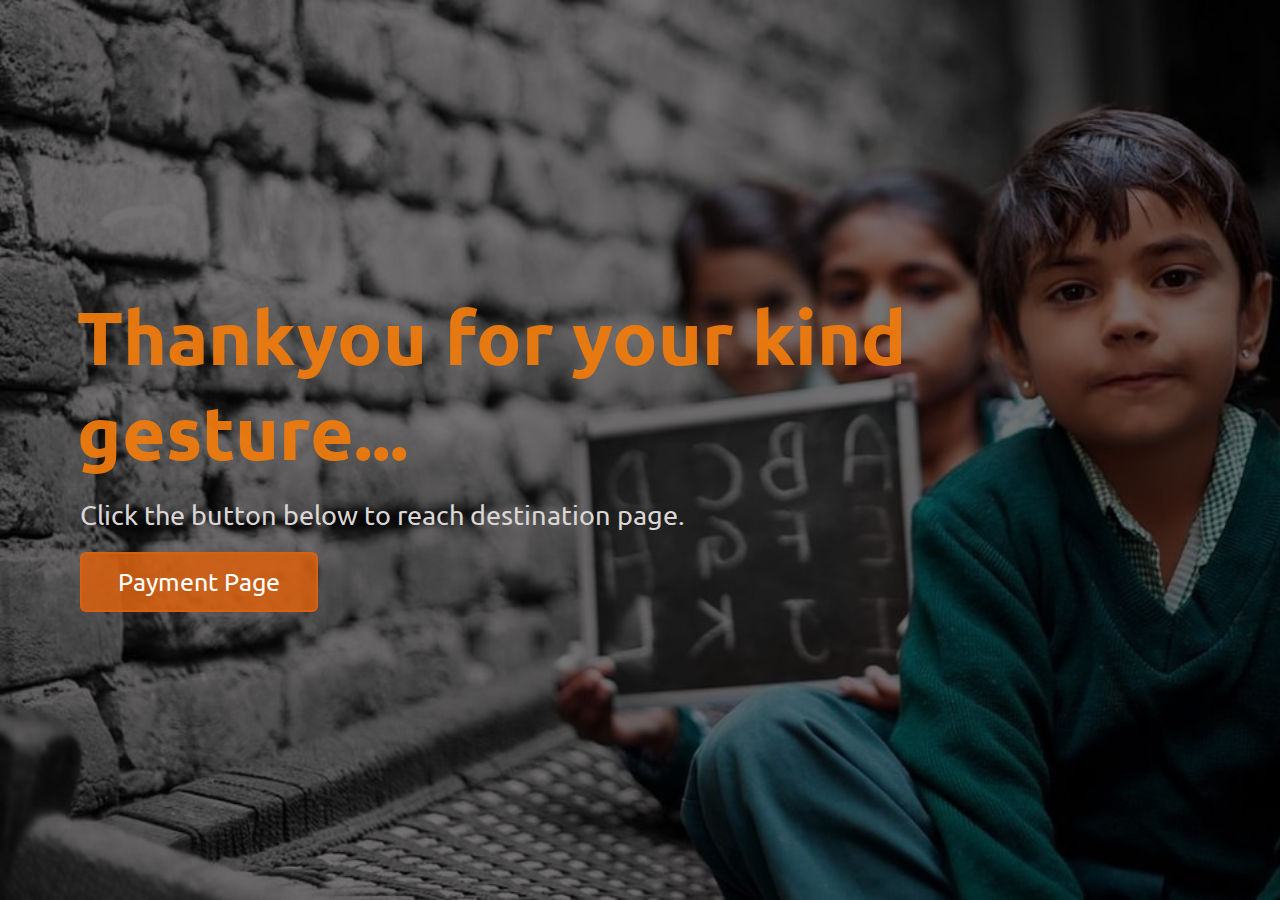
<file: thankyou.html>
<!DOCTYPE html>
<html lang="en">
<head>
    <meta charset="UTF-8">
    <meta http-equiv="X-UA-Compatible" content="IE=edge">
    <meta name="viewport" content="width=device-width, initial-scale=1.0">
    <title>Document</title>
    <link rel="stylesheet" href="style.css">
</head>
<body>
    <section class="home" id="home">
        <div class="max-width">
            <div class="home-content">
                
                <div class="text-2">Thankyou for your kind gesture...</div><br>
                <div class="text-1">Click the button below to reach destination page.</div>
                <a href="paytm/TxnTest.php">Payment Page</a>
            

            </div>
        </div>
    </section>
</body>
</html>
</file>
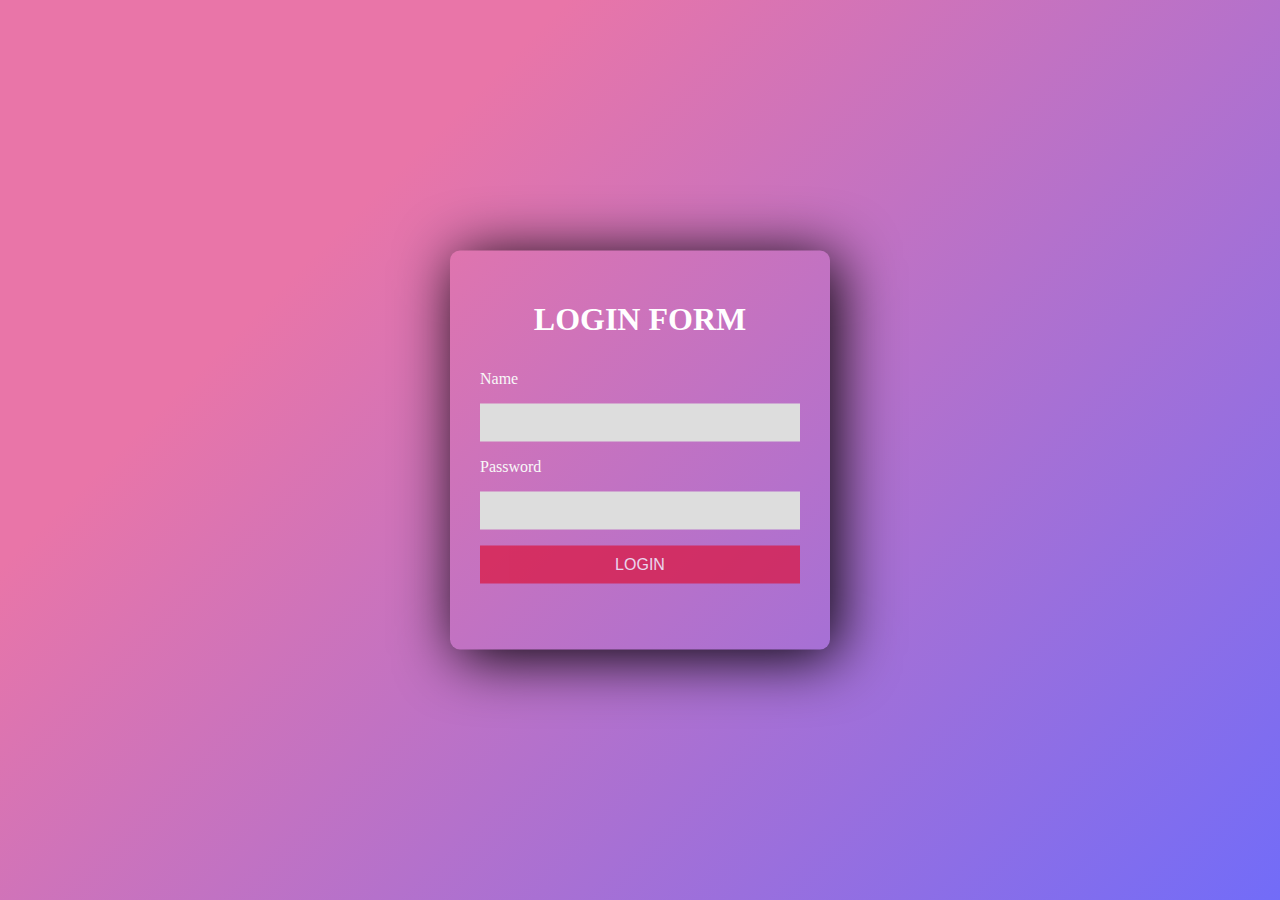
<file: login/login.html>
<!DOCTYPE html>
<html lang="en">
<head>
    <meta charset="UTF-8">
    <meta name="viewport" content="width=device-width, initial-scale=1.0">
    <title>Document</title>
    <style>
        *{
            margin: 0;
            padding: 0;
            box-sizing: border-box;
        }
        body{
            font-family: "Open Sans";
            color: rgb(248, 248, 248);
        }
        section{
            background: linear-gradient(315deg, #726cf8 0%, #e975a8 74%);
;
            height: 100vh;
            width: 100%;
            background-size: cover;
            background-position: center center;
        }
        .form-container{
            position: absolute;
            top: 50%;
            left: 50%;
            transform: translate(-50%,-50%);
            width: 380px;
            padding: 50px 30px;
            border-radius: 10px;
            box-shadow:7px 7px 60px #000;
        }
        h1{
            color: #ffffff;
            font-size: 2em;
            text-transform: uppercase;
            text-align: center;
            margin-bottom: 2rem;
        }
        .control input{
            padding: 10px;
            font-size: 16px;
            display: block;
            width: 100%;
            color:#000;
            background: #ddd;
            outline: none;
            border: none;
            margin: 1em 0;

        }         
        .control .btn{
            color: #fff;
            text-transform: uppercase;
            background: crimson;
            opacity: .7;
            transition:opacity .3s ease;
        }
        .btn:focus{
            opacity: 1;
        }
        p{
            text-align: center;
        }
        a{
            text-decoration: none;
            color: #fff;
            opacity: .7;
        }
        a:hover{
            opacity: 1;
        }
    </style>
</head>
<body>
    <section>
        <div class="form-container">
            <h1>Login Form</h1>
        <form action="validation.php" method="POST">
            <div class="control">
            <label for="name">Name</label>
            <input type="text" id="name" name="name" >
            </div>
            <div class="control">
            <label for="psw">Password</label>
            <input type="password" id="psw" name="password" >
            </div>
            <div class="control">
            <input type="submit" class="btn" value="Login">
            </div>
        </form>
        </div>
    </section>
</body>
</html>
</file>
<file: style.css>
/*  import google fonts */
@import url('https://fonts.googleapis.com/css2?family=Poppins:wght@400;500;600;700&family=Ubuntu:wght@400;500;700&display=swap');
*{
    margin: 0;
    padding: 0;
    box-sizing: border-box;
    text-decoration: none;
}
html{
    scroll-behavior: smooth;
}
/* custom scroll bar */
::-webkit-scrollbar {
    width: 10px;
}
::-webkit-scrollbar-track {
    background: #f1f1f1;
}
::-webkit-scrollbar-thumb {
    background: #888;
}
::-webkit-scrollbar-thumb:hover {
    background: #555;
}
/* all similar content styling codes */
section{
    padding: 100px 0;
}
.max-width{
    max-width: 1300px;
    padding: 0 80px;
    margin: auto;
}
.about, .services, .skills, .teams, .contact, footer{
    font-family: 'Poppins', sans-serif;
}
.about .about-content,
.services .serv-content,
.skills .skills-content,
.contact .contact-content{
    display: flex;
    flex-wrap: wrap;
    align-items: center;
    justify-content: space-between;
}
section .title{
    position: relative;
    text-align: center;
    font-size: 40px;
    font-weight: 500;
    margin-bottom: 60px;
    padding-bottom: 20px;
    font-family: 'Ubuntu', sans-serif;
}
section .contact-title{
    position: relative;
    text-align: center;
    font-size: 40px;
    font-weight: 500;
    margin-bottom: 60px;
    padding-bottom: 20px;
    font-family: 'Ubuntu', sans-serif;
}
section .title::before{
    content: "";
    position: absolute;
    bottom: 0px;
    left: 50%;
    width: 180px;
    height: 3px;
    background: none;
    transform: translateX(-50%);
}
section .title::after{
    position: absolute;
    bottom: -8px;
    left: 50%;
    font-size: 20px;
    color: rgb(220, 83, 20);
    padding: 0 5px;
    background: #fff;
    transform: translateX(-50%);
}
/* navbar styling */
.navbar{
    position: fixed;
    width: 100%;
    z-index: 999;
    padding: 30px 0;
    font-family: 'Ubuntu', sans-serif;
    transition: all 0.3s ease;
}
.navbar.sticky{
    padding: 15px 0;
    background: rgba(240, 123, 13, 0.986);
}
.navbar .max-width{
    display: flex;
    align-items: center;
    justify-content: space-between;
}
.navbar .logo a{
    color: #fff;
    font-size: 35px;
    font-weight: 600;
}
.navbar .logo a span{
    color: rgba(240, 123, 13, 0.993);
    transition: all 0.3s ease;
}
.navbar.sticky .logo a span{
    color: #fff;
}
.navbar .menu li{
    list-style: none;
    display: inline-block;
}
.navbar .menu li a{
    display: block;
    color: rgb(224, 220, 215);;
    font-size: 18px;
    font-weight: 500;
    margin-left: 25px;
    transition: color 0.3s ease;
}
.navbar .menu li a:hover{
    color: rgb(97, 89, 90);
}
.navbar.sticky .menu li a:hover{
    color: #fff;
}
/* menu btn styling */
.menu-btn{
    color: #fff;
    font-size: 23px;
    cursor: pointer;
    display: none;
}
.scroll-up-btn{
    position: fixed;
    height: 45px;
    width: 42px;
    background: rgb(220, 83, 20);
    right: 30px;
    bottom: 10px;
    text-align: center;
    line-height: 45px;
    color: #fff;
    z-index: 9999;
    font-size: 30px;
    border-radius: 6px;
    border-bottom-width: 2px;
    cursor: pointer;
    opacity: 0;
    pointer-events: none;
    transition: all 0.3s ease;
}
.scroll-up-btn.show{
    bottom: 30px;
    opacity: 1;
    pointer-events: auto;
}
.scroll-up-btn:hover{
    filter: brightness(90%);
}
/* home section styling */
.home{
    display: flex;
    background: rgba(26, 25, 24, 0.692) url(img/banner.jpg);
    height: 100vh;
    color: white;
    min-height: 500px;
    background-size: cover;
    background-attachment: fixed;
    font-family: 'Ubuntu', sans-serif;
    background-blend-mode: overlay;
}
.home .max-width{
  width: 100%;
  display: flex;
}
.home .max-width .row{
  margin-right: 0;
}
.home .home-content .text-1{
    font-size: 27px;
    color: rgb(219, 213, 213);
}
.home .home-content .text-2{
    font-size: 75px;
    font-weight: 600;
    margin-left: -3px;
    color: rgba(240, 123, 13, 0.938);
}
.home .home-content .text-3{
    font-size: 40px;
    margin: 5px 0;
}
.home .home-content .text-3 span{
    color: rgb(240, 133, 11);
    font-weight: 500;
}
.home .home-content a{
    display: inline-block;
    background: rgba(219, 97, 16, 0.863);
    color: #fff;
    font-size: 25px;
    padding: 12px 36px;
    margin-top: 20px;
    font-weight: 400;
    border-radius: 6px;
    border: 2px solid rgba(219, 97, 16, 0.877);
    transition: all 0.3s ease;
}
.home .home-content a:hover{
    color: rgb(224, 112, 6);
    background: none;
}
/* about section styling */
.about .title::after{
    content: "";
}
.about .about-content .left{
    width: 45%;
}
.about .about-content .left img{
    height: 400px;
    width: 400px;
    object-fit: cover;
    border-radius: 6px;
}
.about .about-content .right{
    width: 55%;
}
.about .about-content .right .text{
    font-size: 25px;
    font-weight: 600;
    margin-bottom: 10px;
}
.about .about-content .right .text span{
    color: rgb(220, 117, 20);
}
.about .about-content .right p{
    text-align: justify;
}
.about .about-content .right a{
    display: inline-block;
    background: rgb(220, 100, 20);
    color: #fff;
    font-size: 20px;
    font-weight: 500;
    padding: 10px 30px;
    margin-top: 20px;
    border-radius: 6px;
    border: 2px solid rgb(220, 93, 20);
    transition: all 0.3s ease;
}
.about .about-content .right a:hover{
    color: rgb(220, 93, 20);
    background: none;
}
/* services section styling */
.services, .teams{
    color:#fff;
    background: #111;
}
.services .title::before,
.teams .title::before{
    background: none;
}
.services .title::after,
.teams .title::after{
    content: "Achievements";
}
.services .serv-content .card{
    width: calc(33% - 20px);
    background: #222;
    text-align: center;
    border-radius: 6px;
    padding: 50px 25px;
    cursor: pointer;
    transition: all 0.3s ease;
}
.services .serv-content .card:hover{
    background: rgb(220, 83, 20);
}
.services .serv-content .card .box{
    transition: all 0.3s ease;
}
.services .serv-content .card:hover .box{
    transform: scale(1.05);
}
.services .serv-content .card i{
    font-size: 50px;
    color: rgb(220, 93, 20);
    transition: color 0.3s ease;
}
.services .serv-content .card:hover i{
    color: #fff;
}
.services .serv-content .card .text{
    font-size: 25px;
    font-weight: 500;
    margin: 10px 0 7px 0;
}
/* skills section styling */
.skills .title::after{
    content: "what i know";
}
.skills .skills-content .column{
    width: calc(50% - 30px);
}
.skills .skills-content .left .text{
    font-size: 20px;
    font-weight: 600;
    margin-bottom: 10px;
}
.skills .skills-content .left p{
    text-align: justify;
}
.skills .skills-content .left a{
    display: inline-block;
    background: rgb(220, 93, 20);
    color: #fff;
    font-size: 18px;
    font-weight: 500;
    padding: 8px 16px;
    margin-top: 20px;
    border-radius: 6px;
    border: 2px solid rgb(220, 83, 20);
    transition: all 0.3s ease;
}
.skills .skills-content .left a:hover{
    color: rgb(220, 110, 20);
    background: none;
}
.skills .skills-content .right .bars{
    margin-bottom: 15px;
}
.skills .skills-content .right .info{
    display: flex;
    margin-bottom: 5px;
    align-items: center;
    justify-content: space-between;
}
.skills .skills-content .right span{
    font-weight: 500;
    font-size: 18px;
}
.skills .skills-content .right .line{
    height: 5px;
    width: 100%;
    background: lightgrey;
    position: relative;
}
.skills .skills-content .right .line::before{
    content: "";
    position: absolute;
    height: 100%;
    left: 0;
    top: 0;
    background: rgb(220, 100, 20);
}
.skills-content .right .html::before{
    width: 90%;
}
.skills-content .right .css::before{
    width: 60%;
}
.skills-content .right .js::before{
    width: 80%;
}
.skills-content .right .php::before{
    width: 50%;
}
.skills-content .right .mysql::before{
    width: 70%;
}
/* teams section styling */
.teams .title::after{
    content: "";
}
.teams .carousel .card{
    background: #222;
    border-radius: 6px;
    padding: 25px 35px;
    text-align: center;
    overflow: hidden;
    transition: all 0.3s ease;
}
.teams .carousel .card:hover{
    background: rgb(220, 93, 20);
}
.teams .carousel .card .box{
    display: flex;
    flex-direction: column;
    align-items: center;
    justify-content: center;
    transition: all 0.3s ease;
}
.teams .carousel .card:hover .box{
    transform: scale(1.05);
}
.teams .carousel .card .text{
    font-size: 25px;
    font-weight: 500;
    margin: 10px 0 7px 0;
}
.teams .carousel .card img{
    height: 150px;
    width: 150px;
    object-fit: cover;
    border-radius: 50%;
    border: 5px solid rgb(220, 100, 20);
    transition: all 0.3s ease;
}
.teams .carousel .card:hover img{
    border-color: #fff;
}
.owl-dots{
    text-align: center;
    margin-top: 20px;
}
.owl-dot{
    height: 13px;
    width: 13px;
    margin: 0 5px;
    outline: none!important;
    border-radius: 50%;
    border: 2px solid orange!important;
    transition: all 0.3s ease;
}
.owl-dot.active{
    width: 35px;
    border-radius: 14px;
}
.owl-dot.active,
.owl-dot:hover{
    background: orange!important;
}
/* contact section styling */
.contacthome{
    background:rgba(2, 2, 2, 0.733) url(img/banner.jpg);
    height: 100vh;
    background-size: cover;
    background-attachment: fixed;
    font-family: 'Ubuntu', sans-serif;
    background-blend-mode: overlay;
    color: #fff;



}
.contact .title::after{
    content: "get in touch";
    background-color: transparent;
}
.contact .title{
text-decoration: none;
}
.contact .contact-content .column{
    width: calc(50% - 30px);
}
.contact .contact-content .text{
    font-size: 20px;
    font-weight: 600;
    margin-bottom: 10px;
}
.contact .contact-content .left p{
    text-align: justify;
}
.contact .contact-content .left .icons{
    margin: 10px 0;
}
.contact .contact-content .row{
    display: flex;
    height: 65px;
    align-items: center;
}
.contact .contact-content .row .info{
    margin-left: 30px;
}
.contact .contact-content .row i{
    font-size: 25px;
    color: rgba(247, 116, 56, 0.979);
}
.contact .contact-content .info .head{
    font-weight: 500;
}
.contact .contact-content .info .sub-title{
    color: rgba(241, 159, 81, 0.979);
}
.contact .right form .fields{
    display: flex;
}
.contact .right form .field,
.contact .right form .fields .field{
    height: 45px;
    width: 100%;
    margin-bottom: 15px;
}
.contact .right form .textarea{
    height: 80px;
    width: 100%;
}
.contact .right form .name{
    margin-right: 10px;
}
.contact .right form .field input,
.contact .right form .textarea textarea{
    height: 100%;
    width: 100%;
    border: 1px solid lightgrey;
    border-radius: 6px;
    outline: none;
    padding: 0 15px;
    font-size: 17px;
    font-family: 'Poppins', sans-serif;
    transition: all 0.3s ease;
}
.contact .right form .field input:focus,
.contact .right form .textarea textarea:focus{
    border-color: #b3b3b3;
}
.contact .right form .textarea textarea{
  padding-top: 10px;
  resize: none;
}
.contact .right form .button-area{
  display: flex;
  align-items: center;
}
.right form .button-area button{
  color: #fff;
  display: block;
  width: 160px!important;
  height: 45px;
  outline: none;
  font-size: 18px;
  font-weight: 500;
  border-radius: 6px;
  cursor: pointer;
  flex-wrap: nowrap;
  background: rgb(245, 124, 10);
  border: 2px solid rgb(250, 119, 12);
  transition: all 0.3s ease;
}
.right form .button-area button:hover{
  color: rgb(223, 114, 24);
  background: none;
}
/* footer section styling */
footer{
    background: #111;
    padding: 15px 23px;
    color: #fff;
    text-align: center;
}
footer span a{
    color: rgba(220, 117, 20, 0.918);
    text-decoration: none;
}
footer span a:hover{
    text-decoration: underline;
}

footer .social-media-footer a .fa-facebook
footer .social-media-footer a .fa-instagram
footer .social-media-footer a .fa-github{
    transition: 0.4s
}
footer .social-media-footer ul{
 display: flex;
 list-style: none;
 justify-content: center;
 padding: 0;   
}
footer .social-media-footer ul li{
    font-size: 48px;
    padding: 16px;
    transition: 0.4s;
}
footer .social-media-footer ul li .fa-facebook{
    color: rgba(236, 134, 0, 0.986);
}
footer .social-media-footer ul li .fa-github{
    color: rgba(236, 134, 0, 0.986);
}   
footer .social-media-footer ul li .fa-instagram{
    color: rgba(236, 134, 0, 0.986);
}

/* responsive media query start */
@media (max-width: 1104px) {
    .about .about-content .left img{
        height: 350px;
        width: 350px;
    }
}
@media (max-width: 991px) {
    .max-width{
        padding: 0 50px;
    }
}
@media (max-width: 947px){
    .menu-btn{
        display: block;
        z-index: 999;
    }
    .menu-btn i.active:before{
        content: "\f00d";
    }
    .navbar .menu{
        position: fixed;
        height: 100vh;
        width: 100%;
        left: -100%;
        top: 0;
        background: #111;
        text-align: center;
        padding-top: 80px;
        transition: all 0.3s ease;
    }
    .navbar .menu.active{
        left: 0;
    }
    .navbar .menu li{
        display: block;
    }
    .navbar .menu li a{
        display: inline-block;
        margin: 20px 0;
        font-size: 25px;
    }
    .home .home-content .text-2{
        font-size: 70px;
    }
    .home .home-content .text-3{
        font-size: 35px;
    }
    .home .home-content a{
        font-size: 23px;
        padding: 10px 30px;
    }
    .max-width{
        max-width: 930px;
    }
    .about .about-content .column{
        width: 100%;
    }
    .about .about-content .left{
        display: flex;
        justify-content: center;
        margin: 0 auto 60px;
    }
    .about .about-content .right{
        flex: 100%;
    }
    .services .serv-content .card{
        width: calc(50% - 10px);
        margin-bottom: 20px;
    }
    .skills .skills-content .column,
    .contact .contact-content .column{
        width: 100%;
        margin-bottom: 35px;
    }
   .contacthome{
       width: 100%;
       height: 100%;
   }
   section .contact-title{
       font-size: 30px;
       margin-top: 10px;
   }
   .navbar .logo a{
       font-size: 20px;
   }
   footer span{
       font-size: 12px;

   }
}
@media (max-width: 690px) {
    .max-width{
        padding: 0 23px;
    }
    .home .home-content .text-2{
        font-size: 60px;
    }
    .home .home-content .text-3{
        font-size: 32px;
    }
    .home .home-content a{
        font-size: 20px;
    }
    .services .serv-content .card{
        width: 100%;
    }
}
@media (max-width: 500px) {
    .home .home-content .text-2{
        font-size: 50px;
    }
    .home .home-content .text-3{
        font-size: 27px;
    }
    .about .about-content .right .text,
    .skills .skills-content .left .text{
        font-size: 19px;
    }
    .contact .right form .fields{
        flex-direction: column;
    }
    .contact .right form .name,
    .contact .right form .email{
        margin: 0;
    }
    .right form .error-box{
       width: 150px;
    }
    .scroll-up-btn{
        right: 15px;
        bottom: 15px;
        height: 38px;
        width: 35px;
        font-size: 23px;
        line-height: 38px;
    }
}
</file>
